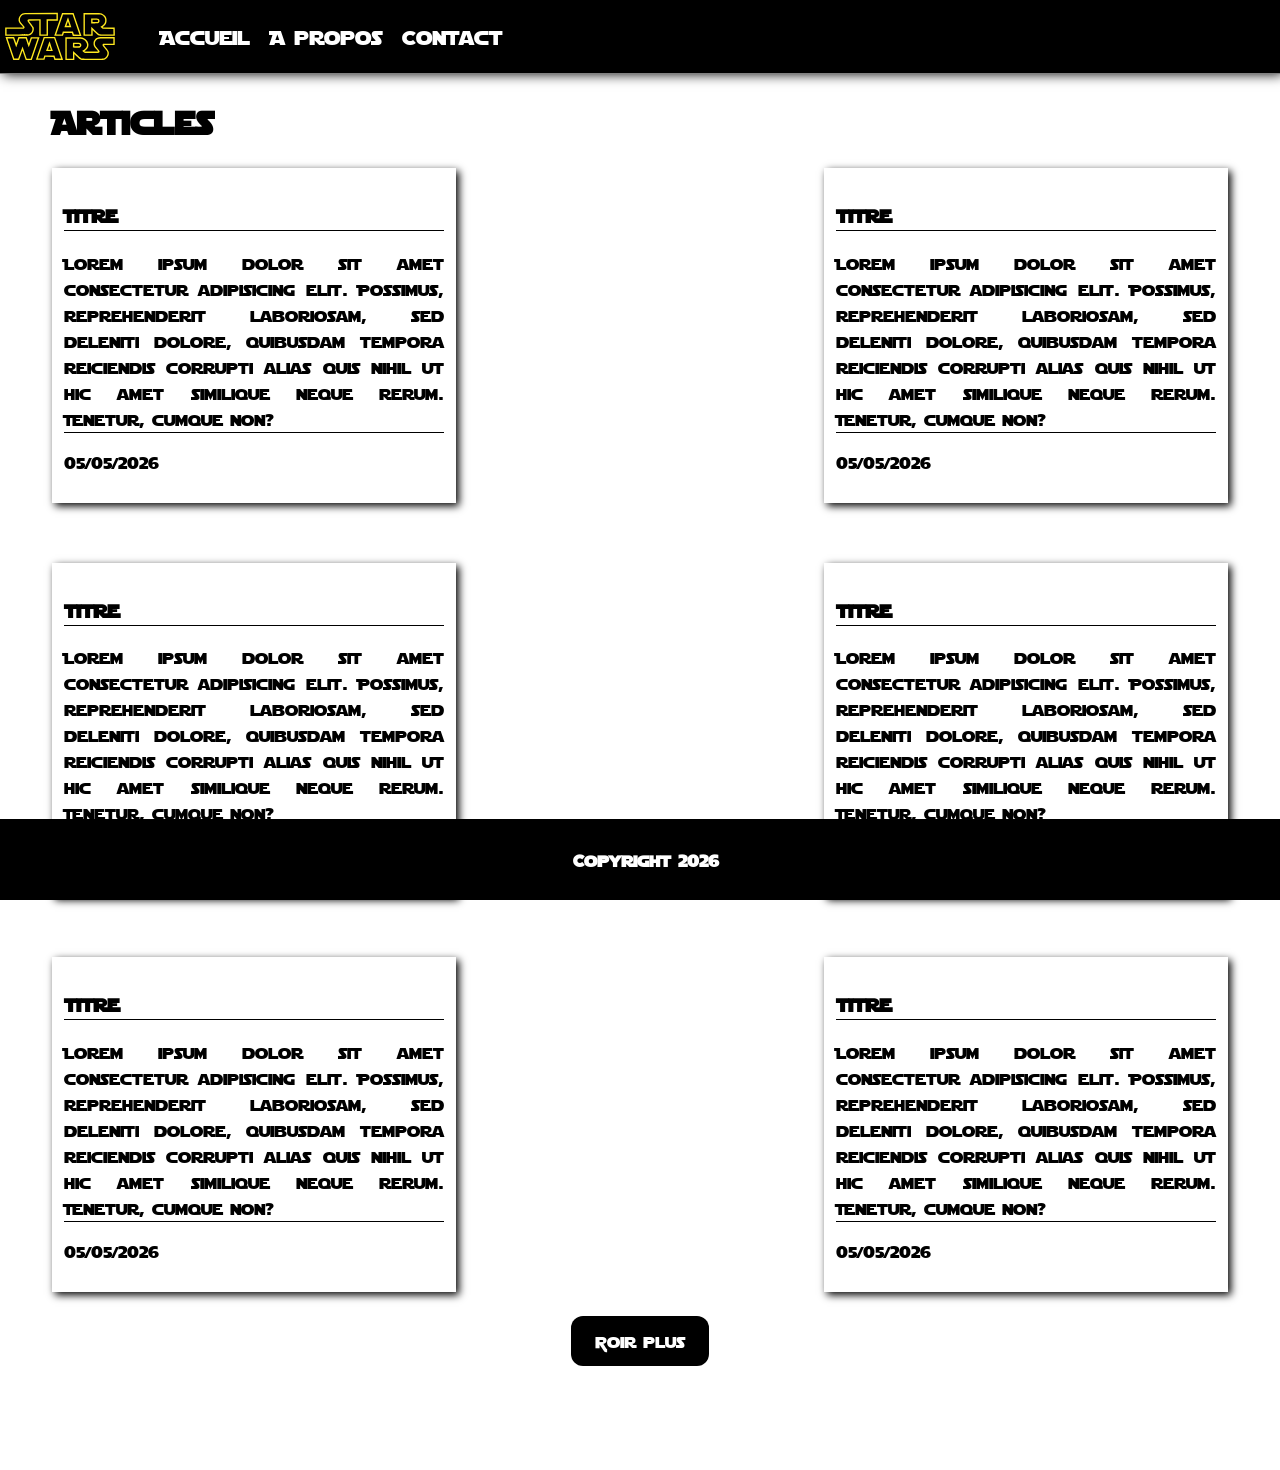
<file: correction blog/index.html>
<!DOCTYPE html>
<html lang="fr-FR">

<head>
    <link rel="stylesheet" href="style.css">
    <meta charset="UTF-8">
    <meta name="viewport" content="width=, initial-scale=1.0">
    <title>Star Wars Blog</title>
    <meta name="description" content="Un site d'actualité sur Star Wars">
    <link rel="shortcut icon" href="images/favicon.ico" type="image/x-icon">
</head>

<body>
    <header>
        <img class="logo" src="./images/logo.svg" alt="logo star wars">
        <nav>
            <ul>
                <li><a href="#">Accueil</a></li>
                <li><a href="#">A propos</a></li>
                <li><a href="#">Contact</a></li>
            </ul>
        </nav>
    </header>
    <main>
        <h1>Articles</h1>
        <section>
            <article>
                <h3>Titre</h3>
                <p class="content">Lorem ipsum dolor sit amet consectetur adipisicing elit. Possimus, reprehenderit
                    laboriosam, sed deleniti dolore, quibusdam tempora reiciendis corrupti alias quis nihil ut hic amet
                    similique neque rerum. Tenetur, cumque non?</p>
                <p>05/05/2026</p>
            </article>
            <article>
                <h3>titre</h3>
                <p class="content">Lorem ipsum dolor sit amet consectetur adipisicing elit. Possimus, reprehenderit
                    laboriosam, sed deleniti dolore, quibusdam tempora reiciendis corrupti alias quis nihil ut hic amet
                    similique neque rerum. Tenetur, cumque non?</p>
                <p>05/05/2026</p>
            </article>
            <article>
                <h3>titre</h3>
                <p class="content">Lorem ipsum dolor sit amet consectetur adipisicing elit. Possimus, reprehenderit
                    laboriosam, sed deleniti dolore, quibusdam tempora reiciendis corrupti alias quis nihil ut hic amet
                    similique neque rerum. Tenetur, cumque non?</p>
                <p>05/05/2026</p>
            </article>
            <article>
                <h3>titre</h3>
                <p class="content">Lorem ipsum dolor sit amet consectetur adipisicing elit. Possimus, reprehenderit
                    laboriosam, sed deleniti dolore, quibusdam tempora reiciendis corrupti alias quis nihil ut hic amet
                    similique neque rerum. Tenetur, cumque non?</p>
                <p>05/05/2026</p>
            </article>
            <article>
                <h3>titre</h3>
                <p class="content">Lorem ipsum dolor sit amet consectetur adipisicing elit. Possimus, reprehenderit
                    laboriosam, sed deleniti dolore, quibusdam tempora reiciendis corrupti alias quis nihil ut hic amet
                    similique neque rerum. Tenetur, cumque non?</p>
                <p>05/05/2026</p>
            </article>
            <article>
                <h3>titre</h3>
                <p class="content">Lorem ipsum dolor sit amet consectetur adipisicing elit. Possimus, reprehenderit
                    laboriosam, sed deleniti dolore, quibusdam tempora reiciendis corrupti alias quis nihil ut hic amet
                    similique neque rerum. Tenetur, cumque non?</p>
                <p>05/05/2026</p>
            </article>
        </section>
        <div class="center">
            <a class="btn" href="#">Voir plus</a>
        </div>
    </main>
    <footer>
        <h4>Copyright 2026</h4>
    </footer>
</body>

</html>
</file>
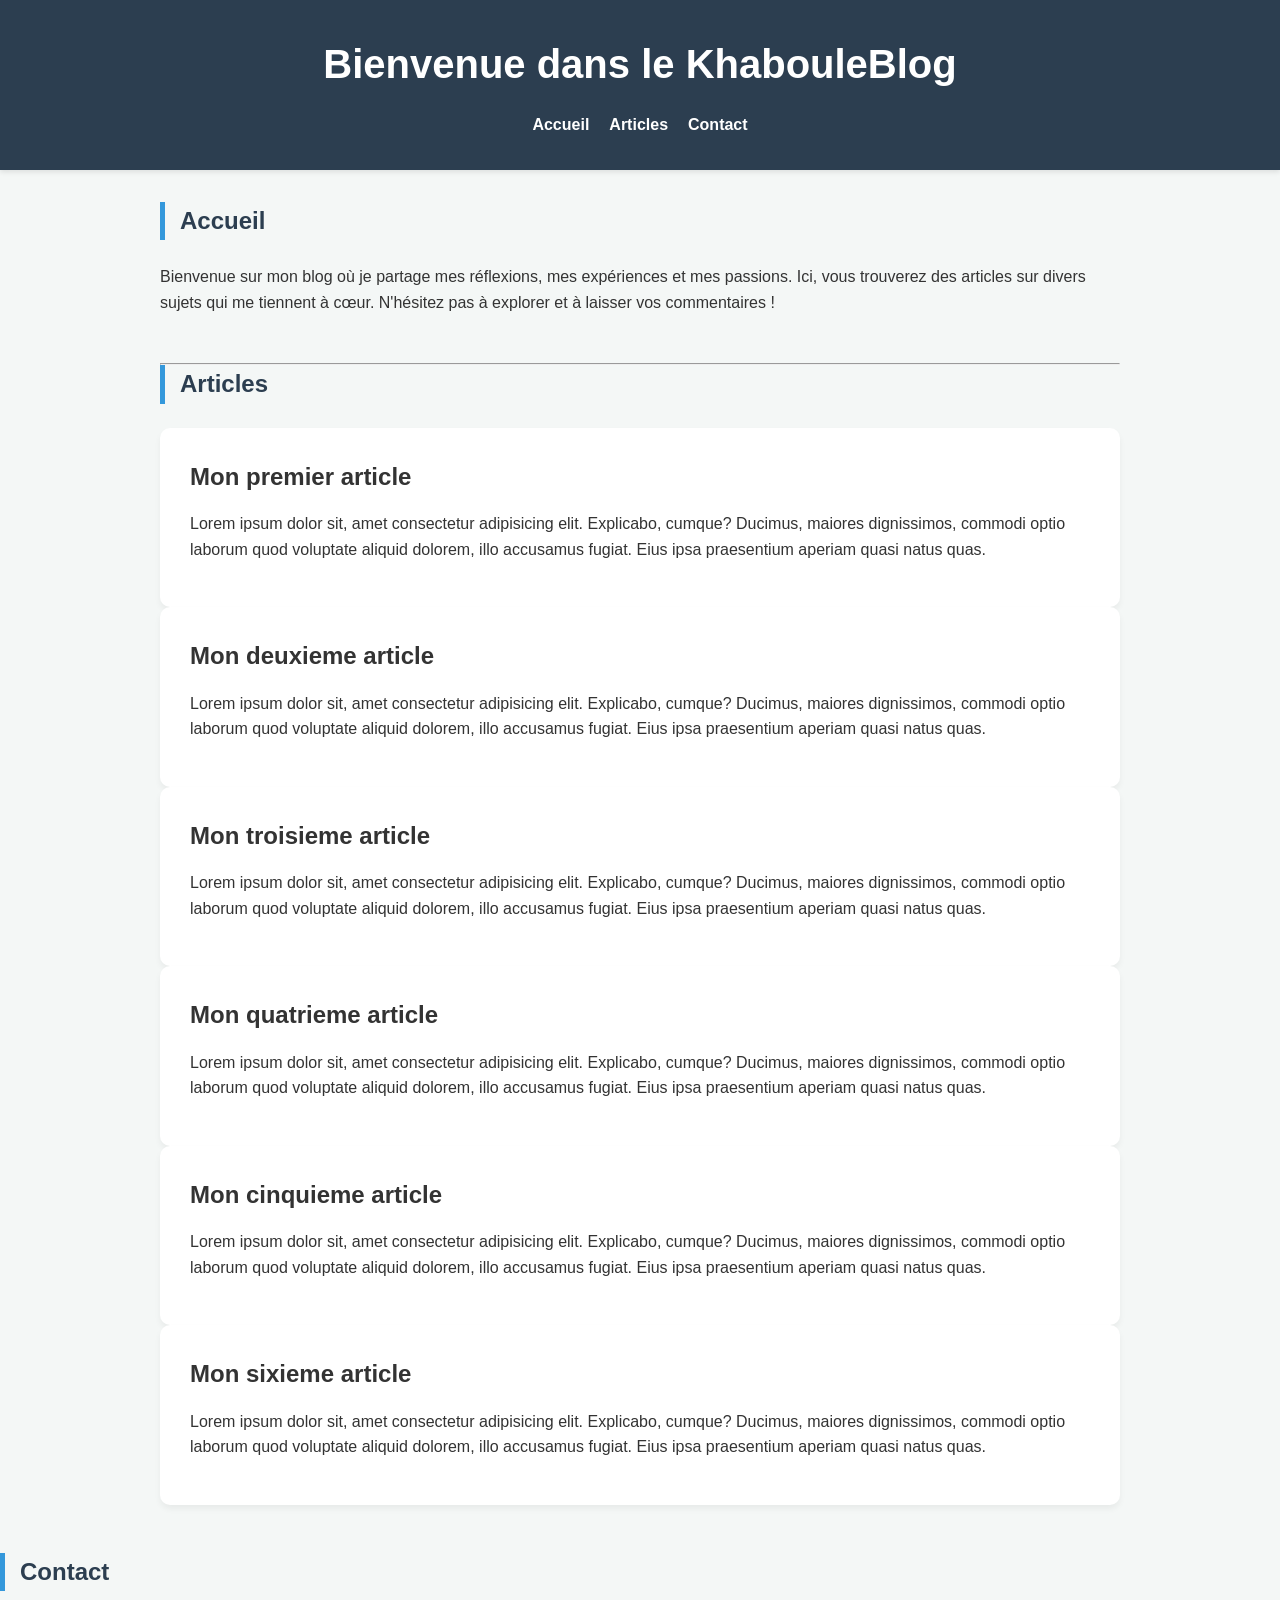
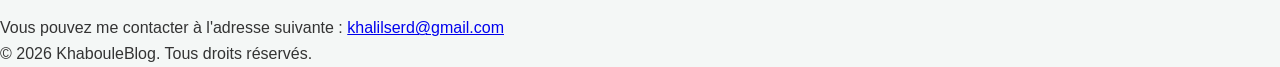
<file: blog/blog.html>
<!DOCTYPE html>
<html lang="en">

<head>
    <meta charset="UTF-8">
    <meta name="viewport" content="width=device-width, initial-scale=1.0">
    <title>KhabouleBlog</title>
    <link rel="stylesheet" href="style.css">
</head>

<body>
    <header>
        <h1>Bienvenue dans le KhabouleBlog</h1>
        <nav>
            <ul>
                <li><a href="#accueil">Accueil</a></li>
                <li><a href="#articles">Articles</a></li>
                <li><a href="#contact">Contact</a></li>
            </ul>
        </nav>
    </header>

    <main>


        <section id="accueil">
            <h2>Accueil</h2>
            <p>Bienvenue sur mon blog où je partage mes réflexions, mes expériences et mes passions. Ici, vous trouverez
                des articles sur divers sujets qui me tiennent à cœur. N'hésitez pas à explorer et à laisser vos
                commentaires !</p>
        </section>
        <hr>
        <section id="articles">
            <h2>Articles</h2>
            <article>
                <h3>Mon premier article</h3>
                <p>Lorem ipsum dolor sit, amet consectetur adipisicing elit. Explicabo, cumque? Ducimus, maiores
                    dignissimos, commodi optio laborum quod voluptate aliquid dolorem, illo accusamus fugiat. Eius ipsa
                    praesentium aperiam quasi natus quas.</p>
            </article>
            <article>
                <h3>Mon deuxieme article</h3>
                <p>Lorem ipsum dolor sit, amet consectetur adipisicing elit. Explicabo, cumque? Ducimus, maiores
                    dignissimos, commodi optio laborum quod voluptate aliquid dolorem, illo accusamus fugiat. Eius ipsa
                    praesentium aperiam quasi natus quas.</p>
            </article>
            <article>
                <h3>Mon troisieme article</h3>
                <p>Lorem ipsum dolor sit, amet consectetur adipisicing elit. Explicabo, cumque? Ducimus, maiores
                    dignissimos, commodi optio laborum quod voluptate aliquid dolorem, illo accusamus fugiat. Eius ipsa
                    praesentium aperiam quasi natus quas.</p>
            </article>
            <article>
                <h3>Mon quatrieme article</h3>
                <p>Lorem ipsum dolor sit, amet consectetur adipisicing elit. Explicabo, cumque? Ducimus, maiores
                    dignissimos, commodi optio laborum quod voluptate aliquid dolorem, illo accusamus fugiat. Eius ipsa
                    praesentium aperiam quasi natus quas.</p>
            </article>
            <article>
                <h3>Mon cinquieme article</h3>
                <p>Lorem ipsum dolor sit, amet consectetur adipisicing elit. Explicabo, cumque? Ducimus, maiores
                    dignissimos, commodi optio laborum quod voluptate aliquid dolorem, illo accusamus fugiat. Eius ipsa
                    praesentium aperiam quasi natus quas.</p>
            </article>
            <article>
                <h3>Mon sixieme article</h3>
                <p>Lorem ipsum dolor sit, amet consectetur adipisicing elit. Explicabo, cumque? Ducimus, maiores
                    dignissimos, commodi optio laborum quod voluptate aliquid dolorem, illo accusamus fugiat. Eius ipsa
                    praesentium aperiam quasi natus quas.</p>
            </article>
        </section>
    </main>
    <footer id="contact"></footer>
    <h2>Contact</h2>
    <p>Vous pouvez me contacter à l'adresse suivante : <a href="mailto:khalilserd@gmail.com">khalilserd@gmail.com</a>
    </p>
    <p>&copy; 2026 KhabouleBlog. Tous droits réservés.</p>
    </footer>
</body>



</html>
</file>
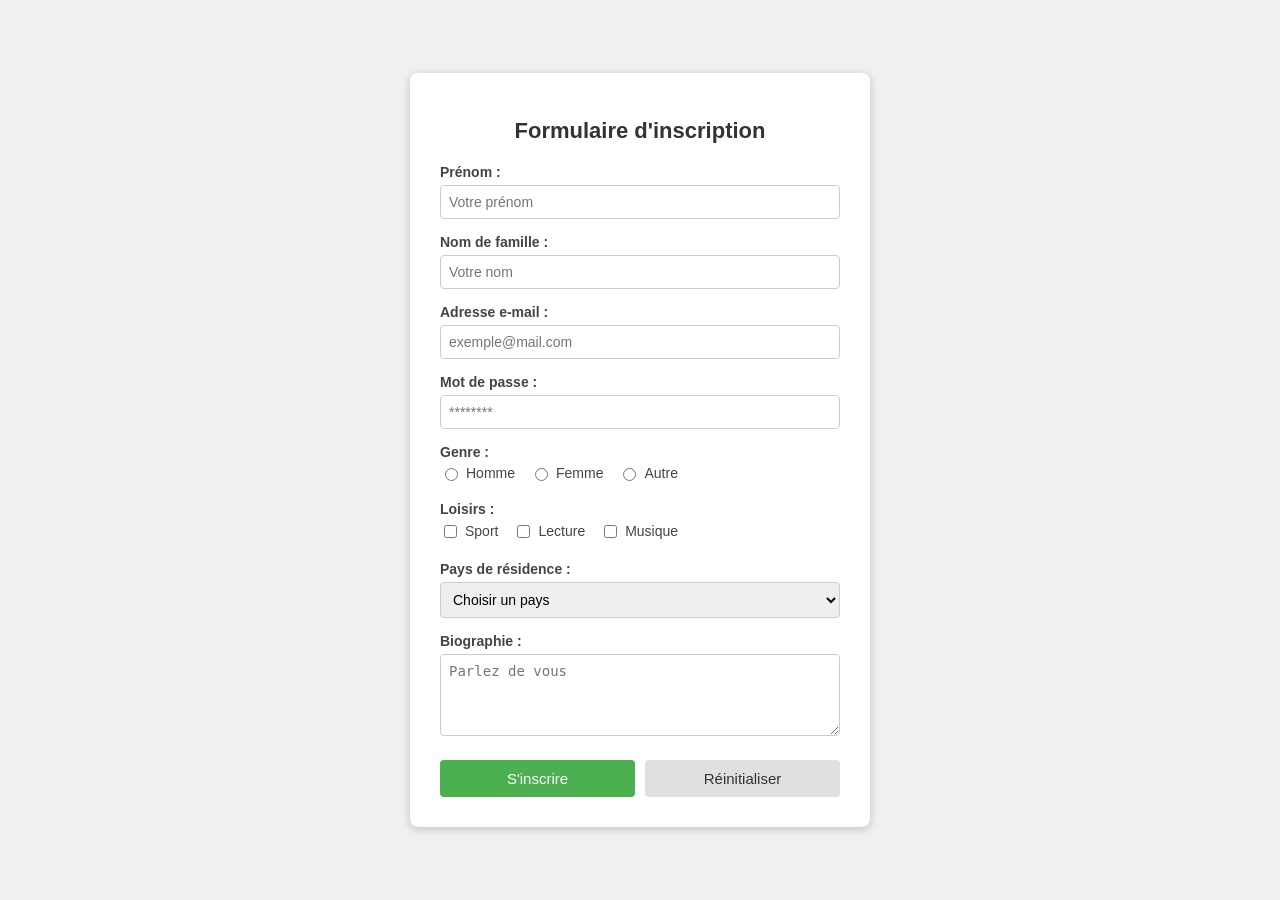
<file: formulaire/formulaire.html>
<!DOCTYPE html>
<html lang="fr-FR">

<head>
    <meta charset="UTF-8" />
    <meta name="viewport" content="width=device-width, initial-scale=1.0" />
    <title>Inscription</title>
    <link rel="stylesheet" href="style.css" />
</head>

<body>

    <form method="POST">
        <h1>Formulaire d'inscription</h1>


        <div class="champ">
            <label for="prenom">Prénom :</label>
            <input type="text" id="prenom" name="prenom" placeholder="Votre prénom" />
        </div>


        <div class="champ">
            <label for="nom">Nom de famille :</label>
            <input type="text" id="nom" name="nom" placeholder="Votre nom" />
        </div>


        <div class="champ">
            <label for="email">Adresse e-mail :</label>
            <input type="email" id="email" name="email" placeholder="exemple@mail.com" required />
        </div>


        <div class="champ">
            <label for="motdepasse">Mot de passe :</label>
            <input type="password" id="motdepasse" name="motdepasse" placeholder="********" required />
        </div>


        <div class="champ">
            <label>Genre :</label>
            <div class="options">
                <label>
                    <input type="radio" name="genre" value="homme" /> Homme
                </label>
                <label>
                    <input type="radio" name="genre" value="femme" /> Femme
                </label>
                <label>
                    <input type="radio" name="genre" value="autre" /> Autre
                </label>
            </div>
        </div>


        <div class="champ">
            <label>Loisirs :</label>
            <div class="options">
                <label>
                    <input type="checkbox" name="loisirs" value="sport" /> Sport
                </label>
                <label>
                    <input type="checkbox" name="loisirs" value="lecture" /> Lecture
                </label>
                <label>
                    <input type="checkbox" name="loisirs" value="musique" /> Musique
                </label>
            </div>
        </div>


        <div class="champ">
            <label for="pays">Pays de résidence :</label>
            <select id="pays" name="pays">
                <option value="">Choisir un pays</option>
                <option value="fr">France</option>
                <option value="be">Belgique</option>
                <option value="ch">Suisse</option>
                <option value="ca">Canada</option>
                <option value="ma">Maroc</option>
                <option value="autre">Autre</option>
            </select>
        </div>


        <div class="champ">
            <label for="bio">Biographie :</label>
            <textarea id="bio" name="bio" rows="4" cols="50" placeholder="Parlez de vous" maxlength="893"></textarea>
        </div>


        <div class="boutons">
            <input type="submit" value="S'inscrire" />
            <input type="reset" value="Réinitialiser" />
        </div>

    </form>
</body>

</html>
</file>
<file: correction blog/style.css>
@font-face {
    font-family: "starjedi";
    src: url("assets/Starjedi.ttf");
}

body {
    margin: 0;
    font-family: "starjedi";
}


header {
    display:flex;
    align-items: center;
    border-bottom: 1px solid gray;
    box-shadow: 3px 0 12px;
    background-color: black;

}


.logo {
    width: 120px;
}

header nav ul {
    display:flex;
    list-style-type:none;
    gap: 20px;
    flex-wrap: wrap;

}


header nav ul li a {
    color: white;
    font-size: 20px;
    text-decoration:none;

}
header nav ul li a:hover {
    text-decoration: underline;
    color: lightgray;
} 

main {
    margin: 0 52px;
    margin-bottom: 80px;
}

main article {
    width: 380px;
    box-shadow: 3px 3px 8px;
    padding: 12px;
    
}

main section {
    display: flex;
    flex-wrap: wrap;
    justify-content: space-between;
    gap: 60px;
}

main article h3, .content {
    border-bottom: 1px solid black;
}


.content {
    text-align: justify;

}

.center {
    display: flex;
    justify-content: center;
}

.btn {
    background-color: black;
    color: white;
    text-decoration: none;
    padding: 12px 24px;
    border-radius: 12px;
    margin: 24px;
}


footer {
    background-color: black;
    color: white;
    text-align: center;
    padding: 6px;
    position: fixed;
    bottom: 0;
    width: 100%;
}



@media (max-width: 576px) {
    header {
        justify-content: space-between;
        flex-direction: row-reverse;
    }
    .logo {
        margin-right: 12px;
        width: 150px;
    }
    header nav ul {
        flex-direction: column;
    }
    footer {
        display: none;
    }
}
</file>
<file: blog/style.css>
:root {
    --primary-color: #2c3e50;    /* Bleu sombre */
    --accent-color: #3498db;     /* Bleu clair */
    --text-color: #333;
    --bg-color: #f4f7f6;
    --white: #ffffff;
}

* {
    margin: 0;
    padding: 0;
    box-sizing: border-box;
}

body {
    font-family: 'Segoe UI', Tahoma, Geneva, Verdana, sans-serif;
    line-height: 1.6;
    color: var(--text-color);
    background-color: var(--bg-color);
}

header {
    background-color: var(--primary-color);
    color: var(--white);
    padding: 2rem 1rem;
    text-align: center;
    box-shadow: 0 2px 5px rgba(0,0,0,0.1);
}

header h1 {
    margin-bottom: 1rem;
    font-size: 2.5rem;
}

nav ul {
    list-style: none;
    display: flex;
    justify-content: center;
    gap: 20px;
}

nav a {
    color: var(--white);
    text-decoration: none;
    font-weight: bold;
    transition: color 0.3s ease;
}

nav a:hover {
    color: var(--accent-color);
}

/* 3. Main Content Layout */
main {
    max-width: 1000px;
    margin: 2rem auto;
    padding: 0 20px;
}

section {
    margin-bottom: 3rem;
}

h2 {
    border-left: 5px solid var(--accent-color);
    padding-left: 15px;
    margin-bottom: 1.5rem;
    color: var(--primary-color);
}

.articles-container {
    display: grid;
    grid-template-columns: repeat(auto-fit, minmax(300px, 1fr));
    gap: 25px;
    padding: 20px 0;
}

article {
    background: var(--white);
    padding: 30px;
    border-radius: 10px;
    box-shadow: 0 4px 6px rgba(0,0,0,0.05);
}

article h3 {
    margin-bottom: 15px;
    font-size: 1.5rem;
}

article p {
    margin-bottom: 15px;
}
</file>
<file: formulaire/style.css>
body {
  font-family: Arial, sans-serif;
  background-color: #f0f0f0;
  display: flex;
  justify-content: center;
  align-items: center;
  min-height: 100vh;
  margin: 0;
}

form {
  background-color: white;
  padding: 30px;
  border-radius: 8px;
  width: 400px;
  box-shadow: 0px 2px 8px rgba(0, 0, 0, 0.2);
}

h1 {
  text-align: center;
  margin-bottom: 20px;
  font-size: 22px;
  color: #333;
}

.champ {
  margin-bottom: 15px;
}

label {
  display: block;
  margin-bottom: 5px;
  font-weight: bold;
  font-size: 14px;
  color: #444;
}

input[type="text"],
input[type="email"],
input[type="password"],
select,
textarea {
  width: 100%;
  padding: 8px;
  border: 1px solid #ccc;
  border-radius: 4px;
  font-size: 14px;
  box-sizing: border-box;
}

input[type="text"]:focus,
input[type="email"]:focus,
input[type="password"]:focus,
select:focus,
textarea:focus {
  border-color: #4CAF50;
  outline: none;
}

.options {
  display: flex;
  gap: 15px;
  flex-wrap: wrap;
}

.options label {
  font-weight: normal;
  display: flex;
  align-items: center;
  gap: 5px;
  cursor: pointer;
}

.boutons {
  display: flex;
  gap: 10px;
  margin-top: 20px;
}

input[type="submit"] {
  flex: 1;
  padding: 10px;
  background-color: #4CAF50;
  color: white;
  border: none;
  border-radius: 4px;
  font-size: 15px;
  cursor: pointer;
}

input[type="submit"]:hover {
  background-color: #45a049;
}

input[type="reset"] {
  flex: 1;
  padding: 10px;
  background-color: #e0e0e0;
  color: #333;
  border: none;
  border-radius: 4px;
  font-size: 15px;
  cursor: pointer;
}

input[type="reset"]:hover {
  background-color: #c8c8c8;
}

@media (max-width: 480px) {
  form {
    width: 90%;
    padding: 20px;
  }
}
</file>
